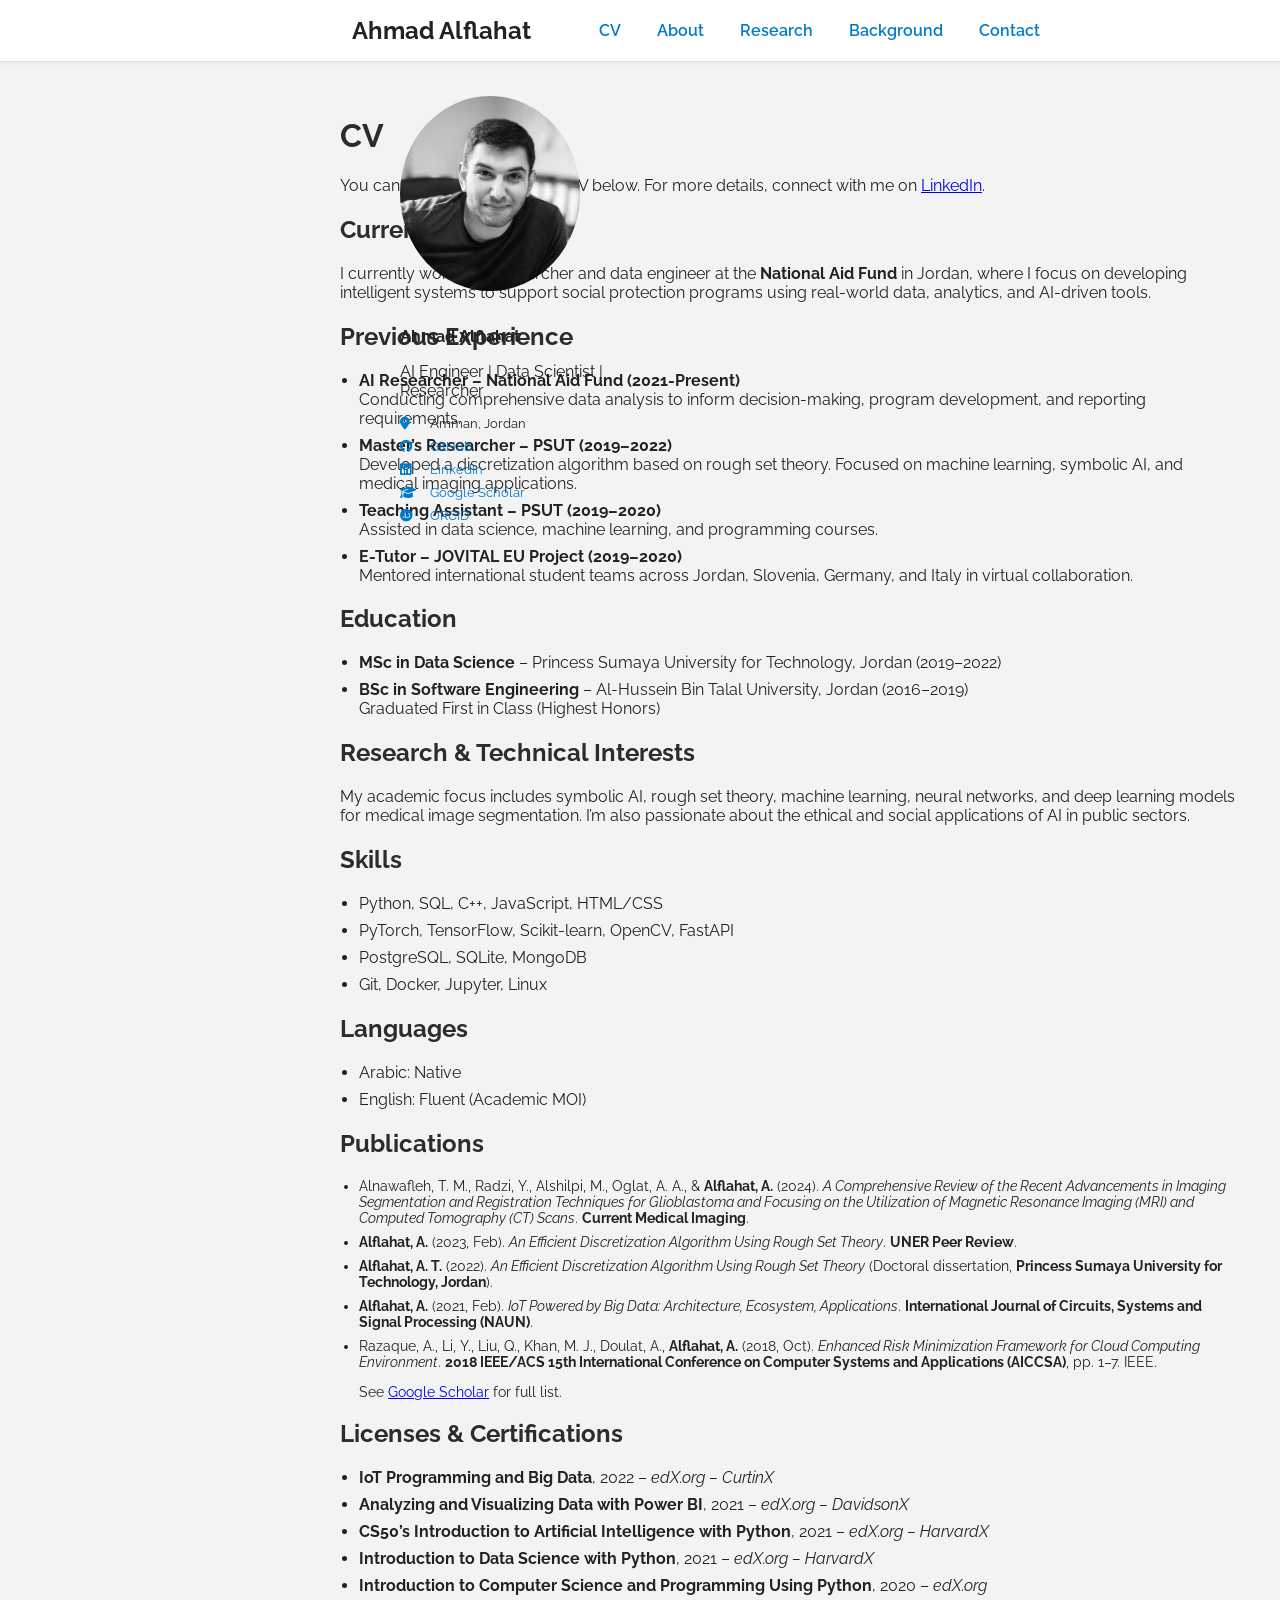
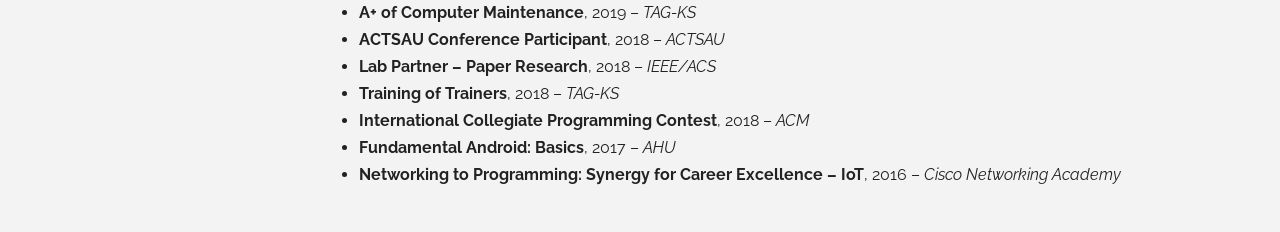
<file: cv.html>
<!DOCTYPE html>
<html lang="en">

<head>
    <meta charset="UTF-8" />
    <meta name="viewport" content="width=device-width, initial-scale=1.0" />
    <title>Ahmad Alflahat - CV</title>
    <link href="https://fonts.googleapis.com/css2?family=Raleway:wght@400;600;700&display=swap" rel="stylesheet">
    <link rel="stylesheet" href="https://cdnjs.cloudflare.com/ajax/libs/font-awesome/6.4.0/css/all.min.css">
    <link rel="stylesheet" href="css/style.css">
    <link rel="icon" href="images/favicon.ico" type="image/x-icon">
</head>

<body>
    <header>
        <div style="position: relative;left: 25%;font-size: 24px;">
            <strong>
                <a href="index.html" style="text-decoration: none; color: inherit;">
                    Ahmad Alflahat
                </a>
            </strong>
        </div>
        <nav>
            <a href="cv.html">CV</a>
            <a href="#about">About</a>
            <a href="#research">Research</a>
            <a href="#background">Background</a>
            <a href="#contact">Contact</a>
        </nav>
    </header>
    <div class=" container">
        <aside class="sidebar">
            <img src="images/me.jpg" alt="Ahmad's Photo">
            <p><strong>Ahmad Alflahat</strong>
            <p>AI Engineer | Data Scientist | Researcher</p>
            </p>
            <ul class="social-links">
                <li><i class="fas fa-map-marker-alt"></i> Amman, Jordan</li>
                <li><i class="fab fa-github"></i><a href="https://github.com/ahmadtariqf" target="_blank"
                        rel="noopener noreferrer"> GitHub</a></li>
                <li><i class="fab fa-linkedin"></i><a href="https://linkedin.com/in/ahmad-alflahat" target="_blank"
                        rel="noopener noreferrer"> LinkedIn</a></li>
                <li><i class="fas fa-graduation-cap"></i><a
                        href="https://scholar.google.com/citations?user=SmeXs_cAAAAJ&hl=en" target="_blank"
                        rel="noopener noreferrer"> Google Scholar</a></li>
                <li><i class="fab fa-orcid"></i><a href="https://orcid.org/0000-0001-5852-346X" target="_blank"
                        rel="noopener noreferrer"> ORCID</a></li>
            </ul>
        </aside>
        <main class="main">
            <h1>CV</h1>
            <p>You can find a short academic CV below. For more details, connect with me on <a
                    href="https://linkedin.com/in/ahmad-alflahat" target="_blank">LinkedIn</a>.</p>

            <h2>Current Position</h2>
            <p>I currently work as a researcher and data engineer at the <strong>National Aid Fund</strong> in Jordan,
                where
                I focus on developing intelligent systems to support social protection programs using real-world data,
                analytics, and AI-driven tools.</p>

            <h2>Previous Experience</h2>
            <ul>
                <li><strong>AI Researcher – National Aid Fund (2021-Present)</strong><br>
                    Conducting comprehensive data analysis
                    to inform decision-making, program development, and reporting requirements. </li>
                <li><strong>Master’s Researcher – PSUT (2019–2022)</strong><br>
                    Developed a discretization algorithm based on rough set theory. Focused on machine learning,
                    symbolic
                    AI, and medical imaging applications.
                </li>
                <li><strong>Teaching Assistant – PSUT (2019–2020)</strong><br>
                    Assisted in data science, machine learning, and programming courses.
                </li>
                <li><strong>E-Tutor – JOVITAL EU Project (2019–2020)</strong><br>
                    Mentored international student teams across Jordan, Slovenia, Germany, and Italy in virtual
                    collaboration.
                </li>
            </ul>

            <h2>Education</h2>
            <ul>
                <li><strong>MSc in Data Science</strong> – Princess Sumaya University for Technology, Jordan (2019–2022)
                </li>
                <li><strong>BSc in Software Engineering</strong> – Al-Hussein Bin Talal University, Jordan
                    (2016–2019)<br>
                    Graduated First in Class (Highest Honors)</li>
            </ul>

            <h2>Research & Technical Interests</h2>
            <p>My academic focus includes symbolic AI, rough set theory, machine learning, neural networks, and deep
                learning models for medical image segmentation. I’m also passionate about the ethical and social
                applications of AI in public sectors.</p>


            <h2>Skills</h2>
            <ul>
                <li>Python, SQL, C++, JavaScript, HTML/CSS</li>
                <li>PyTorch, TensorFlow, Scikit-learn, OpenCV, FastAPI</li>
                <li>PostgreSQL, SQLite, MongoDB</li>
                <li>Git, Docker, Jupyter, Linux</li>
            </ul>

            <h2>Languages</h2>
            <ul>
                <li>Arabic: Native</li>
                <li>English: Fluent (Academic MOI)</li>
            </ul>
            <h2>Publications</h2>
            <ul style="font-size: 14px;">
                <li>
                    Alnawafleh, T. M., Radzi, Y., Alshilpi, M., Oglat, A. A., & <strong>Alflahat, A.</strong> (2024).
                    <em>A Comprehensive Review of the Recent Advancements in Imaging Segmentation and Registration
                        Techniques for Glioblastoma and Focusing on the Utilization of Magnetic Resonance Imaging (MRI)
                        and Computed Tomography (CT) Scans</em>. <strong>Current Medical Imaging</strong>.
                </li>
                <li>
                    <strong>Alflahat, A.</strong> (2023, Feb). <em>An Efficient Discretization Algorithm Using Rough Set
                        Theory</em>. <strong>UNER Peer Review</strong>.
                </li>
                <li>
                    <strong>Alflahat, A. T.</strong> (2022). <em>An Efficient Discretization Algorithm Using Rough Set
                        Theory</em> (Doctoral dissertation, <strong>Princess Sumaya University for Technology,
                        Jordan</strong>).
                </li>
                <li>
                    <strong>Alflahat, A.</strong> (2021, Feb). <em>IoT Powered by Big Data: Architecture, Ecosystem,
                        Applications</em>. <strong>International Journal of Circuits, Systems and Signal Processing
                        (NAUN)</strong>.
                </li>
                <li>
                    Razaque, A., Li, Y., Liu, Q., Khan, M. J., Doulat, A., <strong>Alflahat, A.</strong> (2018, Oct).
                    <em>Enhanced Risk Minimization Framework for Cloud Computing Environment</em>. <strong>2018 IEEE/ACS
                        15th International Conference on Computer Systems and Applications (AICCSA)</strong>, pp. 1–7.
                    IEEE.
                </li>
                <p>See <a href="https://scholar.google.com/citations?user=SmeXs_cAAAAJ&hl=en" target="_blank">Google
                        Scholar</a>
                    for full list.</p>

            </ul>

            <h2>Licenses & Certifications</h2>
            <ul>
                <li><strong>IoT Programming and Big Data</strong>, 2022 – <em>edX.org – CurtinX</em></li>
                <li><strong>Analyzing and Visualizing Data with Power BI</strong>, 2021 – <em>edX.org – DavidsonX</em>
                </li>
                <li><strong>CS50’s Introduction to Artificial Intelligence with Python</strong>, 2021 – <em>edX.org –
                        HarvardX</em></li>
                <li><strong>Introduction to Data Science with Python</strong>, 2021 – <em>edX.org – HarvardX</em></li>
                <li><strong>Introduction to Computer Science and Programming Using Python</strong>, 2020 –
                    <em>edX.org</em>
                </li>
                <li><strong>A+ of Computer Maintenance</strong>, 2019 – <em>TAG-KS</em></li>
                <li><strong>ACTSAU Conference Participant</strong>, 2018 – <em>ACTSAU</em></li>
                <li><strong>Lab Partner – Paper Research</strong>, 2018 – <em>IEEE/ACS</em></li>
                <li><strong>Training of Trainers</strong>, 2018 – <em>TAG-KS</em></li>
                <li><strong>International Collegiate Programming Contest</strong>, 2018 – <em>ACM</em></li>
                <li><strong>Fundamental Android: Basics</strong>, 2017 – <em>AHU</em></li>
                <li><strong>Networking to Programming: Synergy for Career Excellence – IoT</strong>, 2016 – <em>Cisco
                        Networking Academy</em></li>
            </ul>

    </div>
    </main>
</body>

</html>
</file>
<file: css/style.css>
body {
  font-family: 'Raleway', sans-serif;
  margin: 0;
  background: #f3f3f3;
  color: #222;
}

/* NAVIGATION (Fixed & Styled) */
header {
  position: fixed;
  top: 0;
  width: 100%;
  background: #ffffff;
  border-bottom: 1px solid #ddd;
  padding: 1rem 2rem;
  display: flex;
  justify-content: space-between;
  align-items: center;
  z-index: 1000;
  box-shadow: 0 2px 5px rgba(0,0,0,0.05);
}
nav {
    margin-right: 20%;
}
nav a {
  margin: 0 1rem;
  text-decoration: none;
  color: #007acc;
  font-weight: 600;
  position: relative;
}

nav a:hover::after {
  content: '';
  position: absolute;
  width: 100%;
  height: 2px;
  background-color: #007acc;
  left: 0;
  bottom: -4px;
}

.container {
  display: block;
  padding: 6rem 2rem 2rem;
  max-width: 1200px;
  margin: auto;
}

/* Fix Sidebar */
.sidebar {
  position: fixed;
  top: 6rem; /* leaves space for fixed header */
  left: 25rem;
  width: 260px;
  max-width: 260px;
  padding-right: 1rem;
}



.sidebar img {
  border-radius: 50%;
  width: 100%;
  max-width: 180px;
  margin-bottom: 1rem;
}

.main {
  margin-left: 300px; /* adjust based on sidebar width */
  flex: 1;
}

h1, h2, h3 {
  color: #2c2c2c;
}

.highlight {
  color: #c20000;
  font-weight: bold;
}

ul.social-links {
  list-style: none;
  padding: 0;
}

ul.social-links li {
  margin: 0.5rem 0;
  display: flex;
  align-items: center;
  font-size: 13px;
}

ul.social-links li i {
  margin-right: 10px;
  color: #007acc;
  min-width: 20px;
}

ul.social-links li a {
  color: #007acc;
  text-decoration: none;
}

ul {
  padding-left: 1.2rem;
}

ul li {
  margin-bottom: 0.5rem;
}

footer {
  text-align: center;
  font-size: 0.9rem;
  padding: 1.5rem;
  background-color: #fafafa;
  color: #555;
  border-top: 1px solid #eee;
  margin-top: 2rem;
}


.cv-container {
  max-width: 1200px;
  margin: 6rem auto 3rem;
  padding: 0 2rem;
  font-family: 'Raleway', sans-serif;
  line-height: 1.7;
}

.cv-container h1 {
  font-size: 2rem;
  color: #2c2c2c;
}

.cv-container h2 {
  margin-top: 2rem;
  color: #444;
  font-size: 1.4rem;
  border-bottom: 1px solid #ddd;
  padding-bottom: 0.3rem;
}

.cv-container ul {
  padding-left: 1.5rem;
}

.cv-container a {
  color: #007acc;
  text-decoration: none;
}

.cv-container a:hover {
  text-decoration: underline;
}

.cv-container h2 {
  margin-top: 2rem;
  font-size: 1.4rem;
  color: #333;
  border-bottom: 2px solid #ddd;
  padding-bottom: 0.4rem;
}

.cv-container ul li {
  margin-bottom: 0.6rem;
}
</file>
